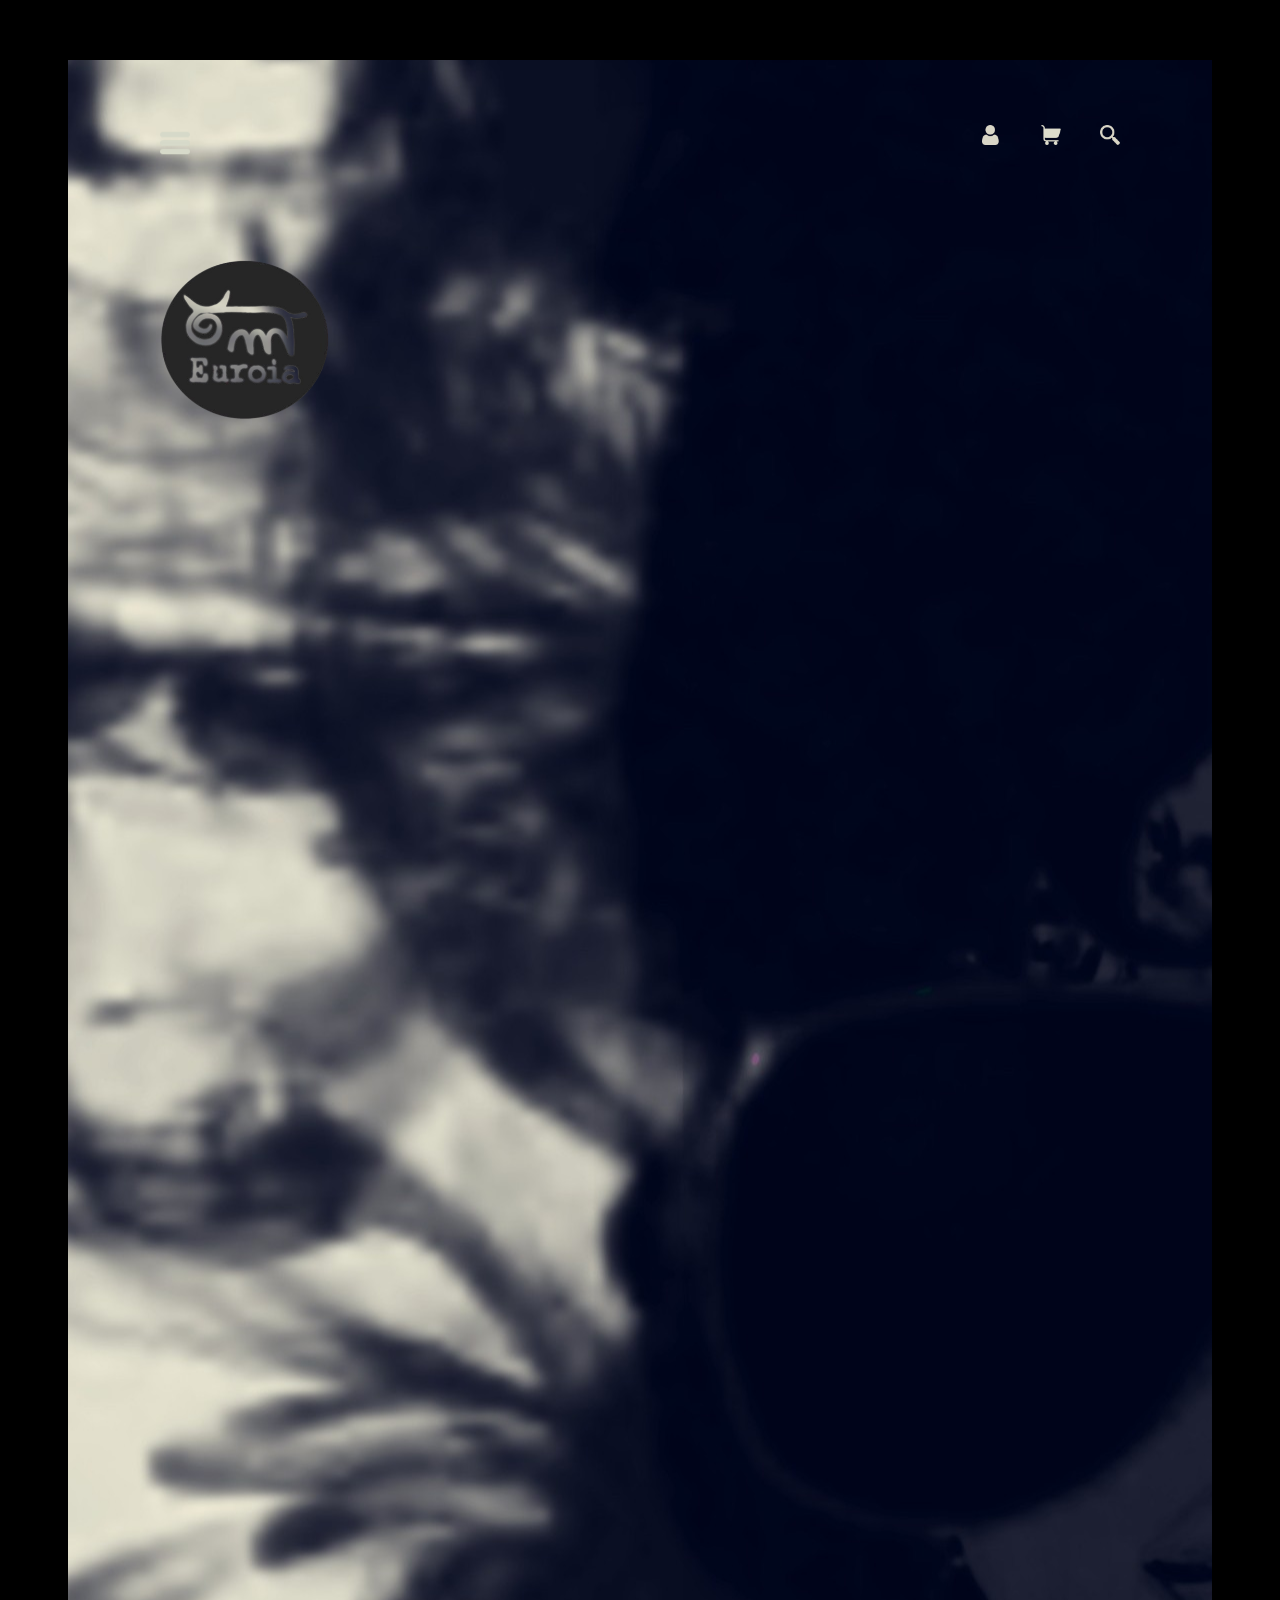
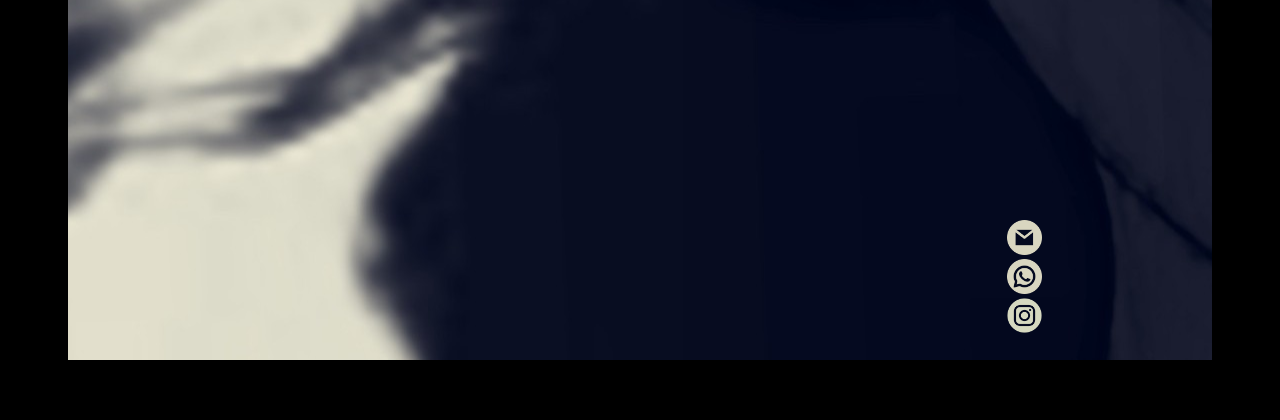
<file: index.html>
<!DOCTYPE html>
	<html lang="es">
<head>
	<meta charset="UTF-8">
	<title>Eunoia</title>
	<link rel="stylesheet" href="principal/newe.css">
</head>

<body >		
<!--menu and user-shopping-search-->
<div id="middle" > 

 <div class="logo"> <img height="250" width="250" src="principal/logo.png"/>   </div>
<div class="container">
<div class="btn-menu">			
<nav class="menu">
<div id="left"><label for="btn-menu"><img height="30" width="30" src="principal/menu1.png"/>  </label></div>
	

<div id="pad"><a href="#"> <img height="20" width="20" src="principal/user.png"/></a>
		<a href="#"> <img height="20" width="20" src="principal/shopping.png"/></a>
                <a href="#"> <img height="20" width="20" src="principal/search.png"/></a> </div>

		 </nav>  
<!-- Internal menu-->
<input type="checkbox" id="btn-menu">
<div class="container-menu">
	<div class="cont-menu">
		<nav>
			<a href="#">Women</a>
			<a href="#">Men</a>
                        <a href="#">Orders</a>
			<a href="aboutus.html">About us</a>
                        <a href="contactus.html">Contact us</a> </nav>
		<label for="btn-menu">✖️</label> </div></div>
</div>
</div>

<!--nft -->

<div id="media"> <nav> <a href="#"> <img height="25" width="50" src="principal/nft1.png"/></a></nav> </div>

<!--the footer include Social icon, email icon -->

<div id="social">
<nav><a href="https://www.gmail.com "><img height="35" width="35" src="principal/gmail.png"/> </a> </nav>
<nav><a href="https:///www.whatsapp.com "><img height="35" width="35" src="principal/whatsapp.png"/></a> </nav>
<nav><a href="https://www.instagram.com "><img height="35" width="35" src="principal/instagram.png"/></a> </nav>
  </div> 
	
	
	</div> 
</body>
</html>
</file>
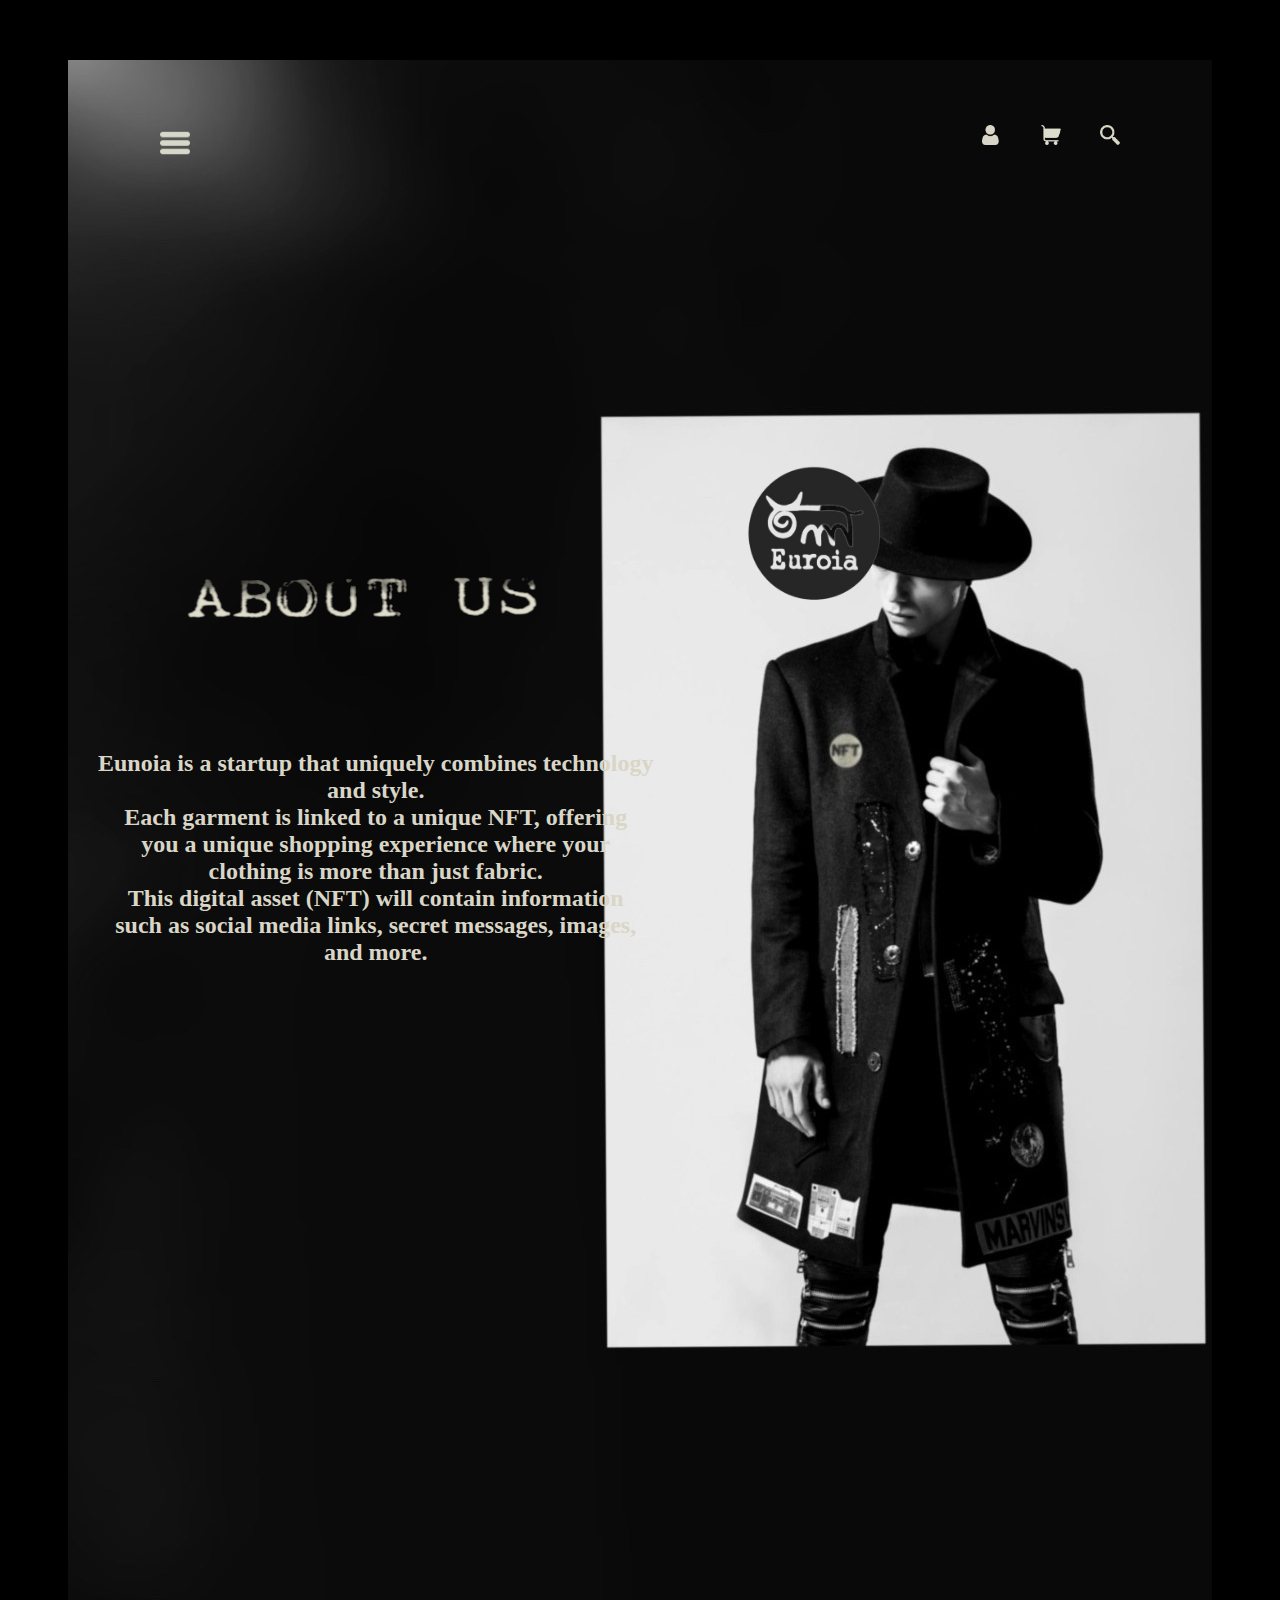
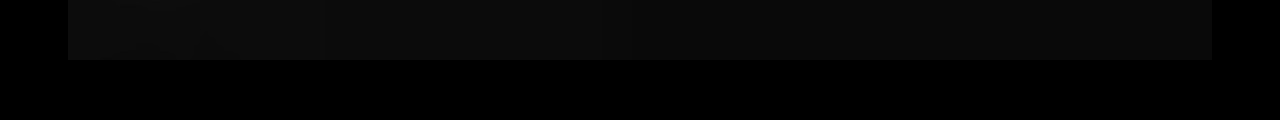
<file: aboutus.html>
<!DOCTYPE html>
<html lang="es">
<head>
<meta charset="UTF-8">
	<title>aboutus</title>
	<link rel="stylesheet" href="aboutus/aboutus.css">
</head>

<body>

    <!-- HEADER -->
    <header>
  </header>
<!--menu and user-shopping-search-->
<div id="middle"> 

<div class="container">
<div class="btn-menu">			
<nav class="menu">
<div id="left"><label for="btn-menu"><img height="30" width="30" src="principal/menu1.png"/>  </label></div>

	<div class="logo">  <a href="index.html"><img height="140" width="140" src="aboutus/logo.png"/> </a>  </div>

<div class="abo"> <img height="500" width="500" src="aboutus/abo.gif"/>  </div>
	
<div id="pad"><a href="#"> <img height="20" width="20" src="principal/user.png"/></a>
		<a href="#"> <img height="20" width="20" src="principal/shopping.png"/></a>
                <a href="#"> <img height="20" width="20" src="principal/search.png"/></a> </div>

		 </nav>  
<!-- Internal menu-->
<input type="checkbox" id="btn-menu">
		<div class="container-menu">
	<div class="cont-menu">
		<nav>
			<a href="#">Women</a>
			<a href="#">Men</a>
                        <a href="#">Orders</a>
			<a href="#">About us</a>
                        <a href="contactus.html">Contact us</a> </nav>
		<label for="btn-menu">✖️</label> </div></div>
</div>
</div>
</div> 
<!--About us form-->


	<table  class="form1">
		<tr> 
 <th> <br>Eunoia is a startup that uniquely combines technology
 <br>and style. 
<br>Each garment is linked to a unique NFT, offering 
<br> you a unique shopping experience where your
<br>clothing is more than just fabric.
<br> This digital asset (NFT) will contain information
<br>such as social media links, secret messages, images,
<br> and more. 
				 </th>
	</tr>
	 	
		
	</table>


  
    <!-- FOOTER -->
    <footer>
    </footer>

</body>

</html>
</file>
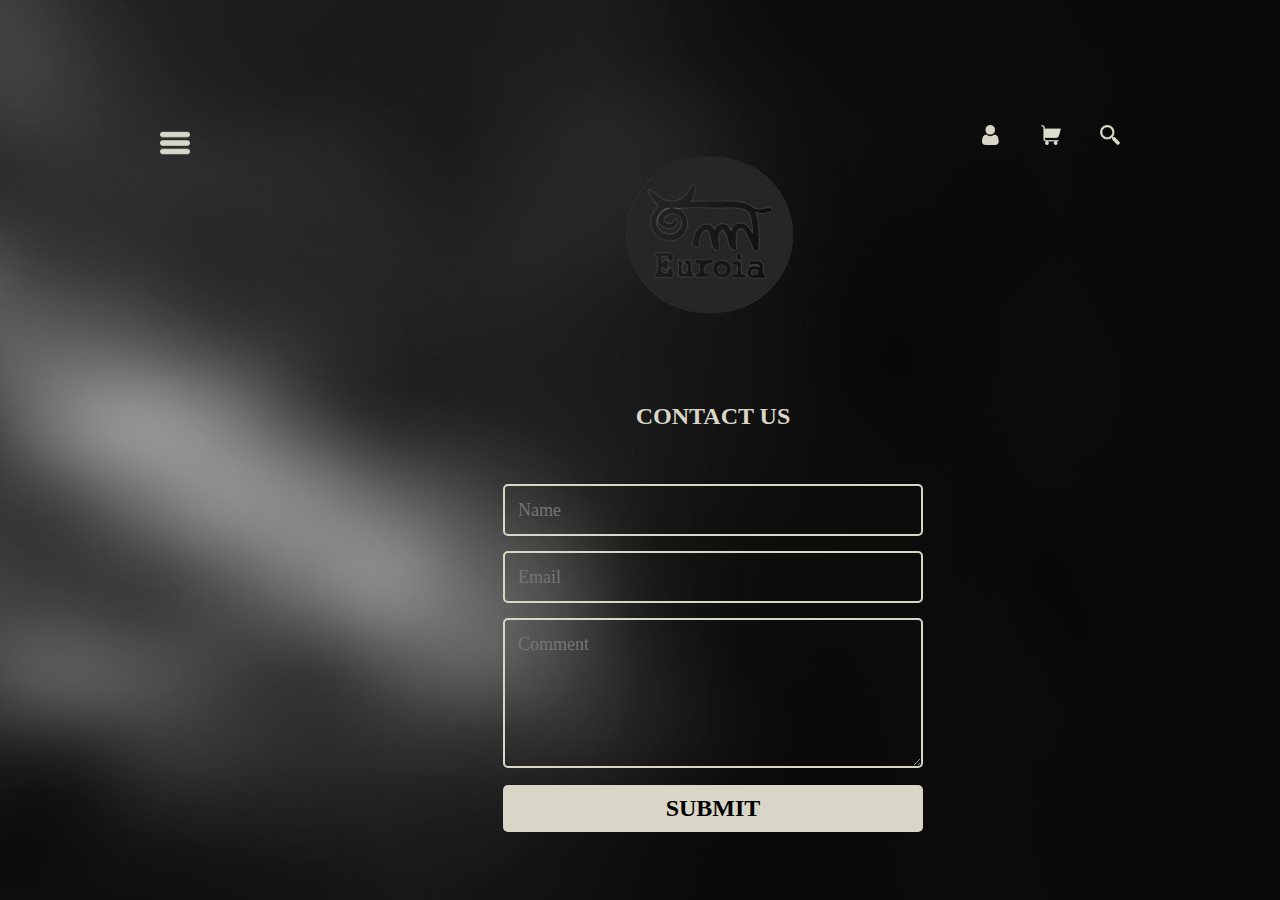
<file: contactus.html>
<!DOCTYPE html>
<html lang="es">
<head>
<meta charset="UTF-8">
	<title>contactus</title>
	<link rel="stylesheet" href="contactus/contactus.css">
</head>

<body>

    <!-- HEADER -->
    <header>
  </header>
<!--menu and user-shopping-search-->
<div > 

<div class="container">
<div class="btn-menu">			
<nav class="menu">
<div id="left"><label for="btn-menu"><img height="30" width="30" src="principal/menu1.png"/>  </label></div>

	<div class="logo">  <a href="index.html"><img height="250" width="250" src="principal/logo.png"/> </a>  </div>
	
<div id="pad"><a href="#"> <img height="20" width="20" src="principal/user.png"/></a>
		<a href="#"> <img height="20" width="20" src="principal/shopping.png"/></a>
                <a href="#"> <img height="20" width="20" src="principal/search.png"/></a> </div>

		 </nav>  
<!-- Internal menu-->
<input type="checkbox" id="btn-menu">
		<div class="container-menu">
	<div class="cont-menu">
		<nav>
			<a href="#">Women</a>
			<a href="#">Men</a>
                        <a href="#">Orders</a>
			<a href="aboutus.html">About us</a>
                        <a href="contactus.html">Contact us</a> </nav>
		<label for="btn-menu">✖️</label> </div></div>
</div>
</div>
</div> 
<!--contact form-->


	<table class="form1">
	<tr>
    <th> CONTACT US </th>
    </tr>
		<tr>
			<th>
 <form method="post" action="http://ss1.ciwcertified.com/cgi-bin/process.php">
  <input name="name" type="text" class="feedback-input" placeholder="Name" />   
  <input name="email" type="text" class="feedback-input" placeholder="Email" />
  <textarea name="text" class="feedback-input" placeholder="Comment"></textarea>
  <input type="submit" value="SUBMIT"/>
	
</form>
		  </th>
	   </tr>
	</table>


  
    <!-- FOOTER -->
    <footer>
    </footer>

</body>

</html>
</file>
<file: principal/newe.css>
body {
 background-color: black;
 font-family: Special Elite;
 
}


.container {
  width: 90%;
  max-width: 1200px;
  margin: auto;
}

.container .btn-menu label {
  color: #fff;
  font-size: 25px;
  cursor: pointer;
}
.container .menu {
  float: right;
  line-height: 100px;
}

/*letras inicio, blog*/
.container .menu a {
  display: inline-block;
  padding: 15px;
  line-height: normal;
  text-decoration: none;
  color: #D9D6C7;
  transition: all 0.3s ease;
  border-bottom: 2px solid transparent;
  font-size: 15px;
  margin-right: 5px;
}
.container .menu a:hover {
  border-bottom: 2px solid #D9D6C7;
  padding-bottom: 5px;
}
/*Fin de Estilos para el encabezado*/

/*Menù lateral*/
#btn-menu {
  display: none;
}
.container-menu {
  position: absolute;
  background: rgba(0, 0, 0, 0.5);
  width: 200%;
  height: 100vh;
  top: 0;
  left: 0;
  transition: all 500ms ease;
  opacity: 0;
  visibility: hidden;
}
#btn-menu:checked ~ .container-menu {
  opacity: 1;
  visibility: visible;


}
/*black line with the menu*/
.cont-menu {
  width: 100%;
  max-width: 350px;
  background: #1c1c1c;
  height: 100vh;
  position: relative;
  transition: all 500ms ease;
  transform: translateX(-100%);
}
#btn-menu:checked ~ .container-menu .cont-menu {
  transform: translateX(0%);
}
.cont-menu nav {
  transform: translateY(15%);
}
.cont-menu nav a {
  display: block;
  text-decoration: none;
  padding: 20px;
  color: #D9D6C7;
  border-left: 5px solid transparent;
  
}
.cont-menu nav a:hover {
  border-left: 5px solid #D9D6C7;
  background: black;
}

/*boton del menu*/
.cont-menu label {
  position: absolute;
  right: 5px;
  top: 10px;
  color: #D9D6C7;
  cursor: pointer;
  font-size: 18px;
}



#middle {

    margin: 60px;
    height: 1900px;
    background: url(middle.jpg) no-repeat center ;
}

.logo {
  position: absolute;
  top: 220px;
  left: 120px;
}

#pad {
 position: absolute;
  top: 90px;
  right: 140px;
 
}

#left {
  
 position: absolute;
  top: 100px;
  left: 160px;
  
}

#media {
  
 position: absolute;
  top: 1020px;
  left: 1390px;
  
}


#social {
  
 position: absolute;
  top: 1820px;
  right: 238px;
  
}
</file>
<file: aboutus/aboutus.css>
body {
 
 background-color: black;
   font-family: Special Elite;  
}

#middle {

    margin: 60px;
    height: 1600px;
    background: url(background4.jpg) no-repeat center ;
}



.container {
  width: 90%;
  max-width: 1200px;
  margin: auto;
}

.container .btn-menu label {
  color: #fff;
  font-size: 25px;
  cursor: pointer;
}
.container .menu {
  float: right;
  line-height: 100px;
}

/*letras inicio, blog*/
.container .menu a {
  display: inline-block;
  padding: 15px;
  line-height: normal;
  text-decoration: none;
  color: #D9D6C7;
  transition: all 0.3s ease;
  border-bottom: 2px solid transparent;
  font-size: 15px;
  margin-right: 5px;
}
.container .menu a:hover {
  
  padding-bottom: 5px;
}
/*Fin de Estilos para el encabezado*/

/*Menù lateral*/
#btn-menu {
  display: none;
}
.container-menu {
  position: absolute;
  background: rgba(0, 0, 0, 0.5);
  width: 200%;
  height: 100vh;
  top: 0;
  left: 0;
  transition: all 500ms ease;
  opacity: 0;
  visibility: hidden;
}
#btn-menu:checked ~ .container-menu {
  opacity: 1;
  visibility: visible;


}
/*black line with the menu*/
.cont-menu {
  width: 100%;
  max-width: 350px;
  background: #1c1c1c;
  height: 100vh;
  position: relative;
  transition: all 500ms ease;
  transform: translateX(-100%);
}
#btn-menu:checked ~ .container-menu .cont-menu {
  transform: translateX(0%);
}
.cont-menu nav {
  transform: translateY(15%);
}
.cont-menu nav a {
  display: block;
  text-decoration: none;
  padding: 20px;
  color: #D9D6C7;
  border-left: 5px solid transparent;
  
}
.cont-menu nav a:hover {
  border-left: 5px solid #D9D6C7;
  background: black;
}

/*boton del menu*/
.cont-menu label {
  position: absolute;
  right: 5px;
  top: 10px;
  color: #D9D6C7;
  cursor: pointer;
  font-size: 18px;
}

#pad {
 position: absolute;
  top: 90px;
  right: 140px;
 
}

#left {
  
 position: absolute;
  top: 100px;
  left: 160px;
  
}

.form1 {
  position: absolute;
color: #D9D6C7;
   font-size:24px;
top: 720px;
    left: 95px;
  
}

.logo {
  position: absolute;
  top: 450px;
  left: 730px;
}


.abo {
  position: absolute;
  top: 350px;
  left: 140px;
}




/*contact form*/

form { max-width:420px; margin:50px auto; }

.feedback-input {
  color:white;
  font-family: Special Elite;
  font-weight:500;
  font-size: 18px;
  border-radius: 5px;
  line-height: 22px;
  background-color: transparent;
  border:2px solid #D9D6C7;
  transition: all 0.3s;
  padding: 13px;
  margin-bottom: 15px;
  width:100%;
  box-sizing: border-box;
  outline:0;
}

.feedback-input:focus { border:2px solid #D9D6C7; }

textarea {
  height: 150px;
  line-height: 150%;
  resize:vertical;
}

[type="submit"] {
  font-family: Special Elite;
  width: 100%;
  background:#D9D6C7;
  border-radius:5px;
  border:0;
  cursor:pointer;
  color:black;
  font-size:24px;
  padding-top:10px;
  padding-bottom:10px;
  transition: all 0.3s;
  margin-top:-4px;
  font-weight:700;
}
[type="submit"]:hover { background:#D9D6C7; }
</file>
<file: contactus/contactus.css>
body {
    margin: 10px;
    background-image: url('background2.jpg');
   font-family: Special Elite;
   
  
}

.container {
  width: 90%;
  max-width: 1200px;
  margin: auto;
}

.container .btn-menu label {
  color: #fff;
  font-size: 25px;
  cursor: pointer;
}
.container .menu {
  float: right;
  line-height: 100px;
}

/*letras inicio, blog*/
.container .menu a {
  display: inline-block;
  padding: 15px;
  line-height: normal;
  text-decoration: none;
  color: #D9D6C7;
  transition: all 0.3s ease;
  border-bottom: 2px solid transparent;
  font-size: 15px;
  margin-right: 5px;
}
.container .menu a:hover {
  
  padding-bottom: 5px;
}
/*Fin de Estilos para el encabezado*/

/*Menù lateral*/
#btn-menu {
  display: none;
}
.container-menu {
  position: absolute;
  background: rgba(0, 0, 0, 0.5);
  width: 200%;
  height: 100vh;
  top: 0;
  left: 0;
  transition: all 500ms ease;
  opacity: 0;
  visibility: hidden;
}
#btn-menu:checked ~ .container-menu {
  opacity: 1;
  visibility: visible;


}
/*black line with the menu*/
.cont-menu {
  width: 100%;
  max-width: 350px;
  background: #1c1c1c;
  height: 100vh;
  position: relative;
  transition: all 500ms ease;
  transform: translateX(-100%);
}
#btn-menu:checked ~ .container-menu .cont-menu {
  transform: translateX(0%);
}
.cont-menu nav {
  transform: translateY(15%);
}
.cont-menu nav a {
  display: block;
  text-decoration: none;
  padding: 20px;
  color: #D9D6C7;
  border-left: 5px solid transparent;
  
}
.cont-menu nav a:hover {
  border-left: 5px solid #D9D6C7;
  background: black;
}

/*boton del menu*/
.cont-menu label {
  position: absolute;
  right: 5px;
  top: 10px;
  color: #D9D6C7;
  cursor: pointer;
  font-size: 18px;
}

#pad {
 position: absolute;
  top: 90px;
  right: 140px;
 
}

#left {
  
 position: absolute;
  top: 100px;
  left: 160px;
  
}

.form1 {
  position: absolute;
color: #D9D6C7;
   font-size:24px;
top: 400px;
    left: 500px;
  
}

.logo {
  position: absolute;
  top: 100px;
  left: 570px;
}

/*contact form*/

form { max-width:420px; margin:50px auto; }

.feedback-input {
  color:white;
  font-family: Special Elite;
  font-weight:500;
  font-size: 18px;
  border-radius: 5px;
  line-height: 22px;
  background-color: transparent;
  border:2px solid #D9D6C7;
  transition: all 0.3s;
  padding: 13px;
  margin-bottom: 15px;
  width:100%;
  box-sizing: border-box;
  outline:0;
}

.feedback-input:focus { border:2px solid #D9D6C7; }

textarea {
  height: 150px;
  line-height: 150%;
  resize:vertical;
}

[type="submit"] {
  font-family: Special Elite;
  width: 100%;
  background:#D9D6C7;
  border-radius:5px;
  border:0;
  cursor:pointer;
  color:black;
  font-size:24px;
  padding-top:10px;
  padding-bottom:10px;
  transition: all 0.3s;
  margin-top:-4px;
  font-weight:700;
}
[type="submit"]:hover { background:#D9D6C7; }
</file>
